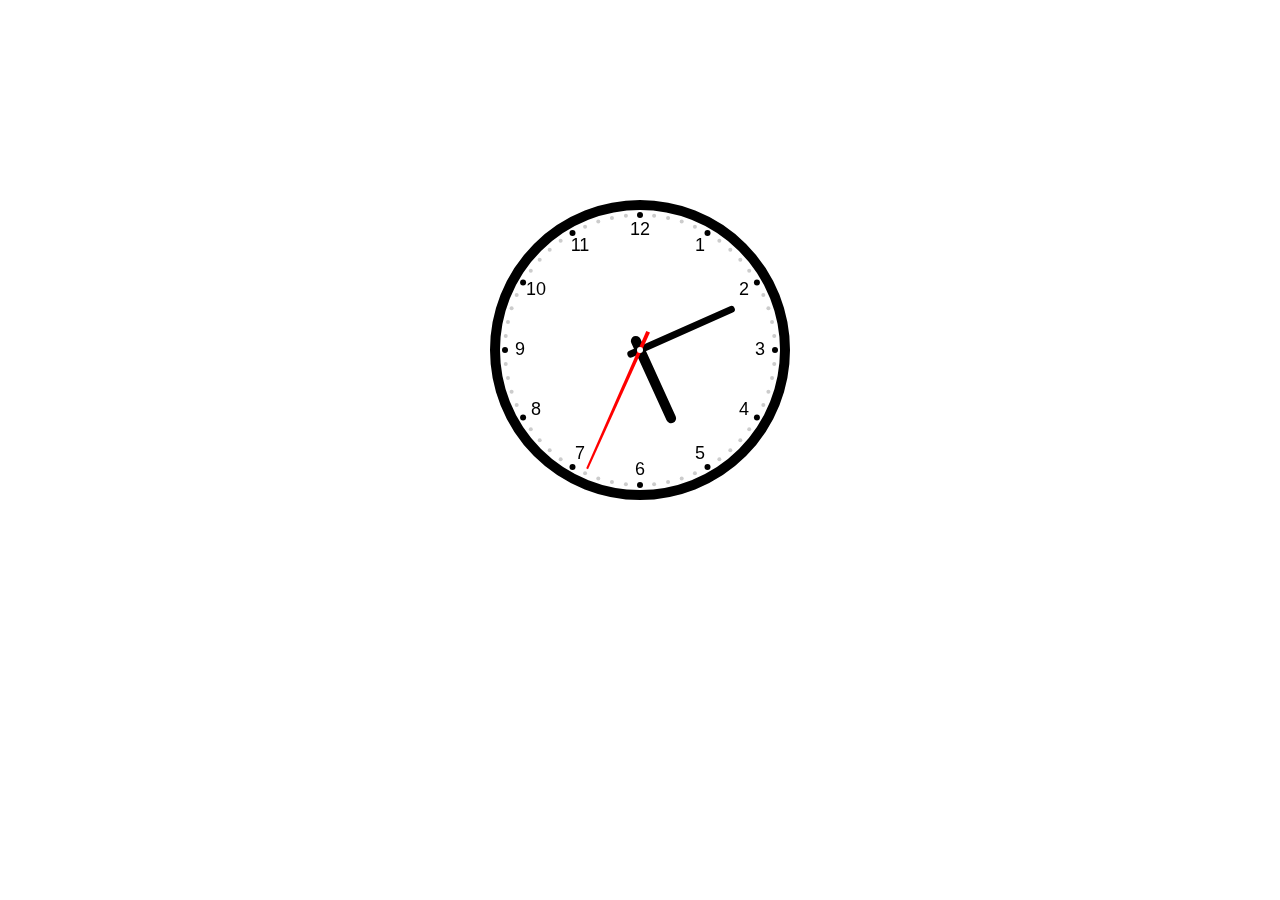
<file: canvas_clock.html>
<!DOCTYPE HTML>  
<html>  
<head>  
<meta charset="utf-8">
<meta http-equiv="X-UA-Compatible" content="IE=edge">
<title>canvas clock</title>
<style>
  div {
    text-align: center;
    margin: 200px;
  }
</style>



</head>  
<body>  
<div>
  <canvas id="clock" width="300px" height="300px"></canvas>
</div>


<script>
  var dom = document.getElementById('clock');
  var ctx = dom.getContext('2d');
  var width = ctx.canvas.width;
  var height = ctx.canvas.height;
  var r = width / 2;
  var rem = width / 300;

  function drawBackground (){
    ctx.save();
    ctx.translate(r, r);
    ctx.beginPath();
    ctx.lineWidth = 10 * rem;
    ctx.arc(0, 0, r - ctx.lineWidth / 2, 0, 2 * Math.PI, false);
    ctx.stroke();

    var hours = [3, 4, 5, 6, 7, 8, 9, 10, 11, 12, 1, 2]
    ctx.font = 18 * rem + 'px Arial';
    ctx.textAlign = 'center';
    ctx.textBaseline= "middle";
    hours.forEach(function(number, i){
      var rad = 2 * Math.PI / 12 * i;
      var x = Math.cos(rad) * (r - 30 * rem);
      var y = Math.sin(rad) * (r - 30 * rem);
      ctx.fillText(number, x, y);
    });

    for (var i=0; i< 60; i++) {
      var rad = 2 * Math.PI / 60 * i;
      var x = Math.cos(rad) * (r - 15 * rem);
      var y = Math.sin(rad) * (r - 15 * rem);
      ctx.beginPath();
      if (i % 5 ===0) {
        ctx.fillStyle = '#000';
        ctx.arc(x, y, 3 * rem, 0, 2 * Math.PI, false);
      } else {
        ctx.fillStyle = '#ccc';
        ctx.arc(x, y, 2 * rem, 0, 2 * Math.PI, false);
      }
      ctx.fill();
    }
  }

  function drawHour(hour, minute){
    ctx.save();
    ctx.beginPath();
    var rad = 2 * Math.PI / 12 * hour;
    var mrad = 2 * Math.PI / 12 / 60 * minute;
    ctx.rotate(rad + mrad);
    ctx.lineWidth = 10 * rem;
    ctx.lineCap = 'round';
    ctx.moveTo(0, 10 * rem);
    ctx.lineTo(0, -r / 2);
    ctx.stroke();
    ctx.restore();
  }

  function drawMinute(minute){
    ctx.save();
    ctx.beginPath();
    var rad = 2 * Math.PI / 60 * minute;
    ctx.rotate(rad);
    ctx.lineWidth = 7 * rem;
    ctx.lineCap = 'round';
    ctx.moveTo(0, 10 * rem);
    ctx.lineTo(0, -r / 1.5);
    ctx.stroke();
    ctx.restore();
  }

  function drawSecond(second){
    ctx.save();
    ctx.beginPath();
    var rad = 2 * Math.PI / 60 * second;
    ctx.rotate(rad);
    ctx.fillStyle = "red";
    ctx.moveTo(-2, 20 * rem);
    ctx.lineTo(2, 20 * rem);
    ctx.lineTo(1, -r + 20 * rem);
    ctx.lineTo(-1, -r + 20 * rem);
    ctx.fill();
    ctx.restore();
  }

  function drawDot(second){
    ctx.beginPath();
    ctx.fillStyle = 'white'
    ctx.arc(0, 0, 3 * rem, 0, 2 * Math.PI, false);
    ctx.fill();
  }

function draw(){
  ctx.clearRect(0, 0, width, height);
  var now = new Date();
  var hour = now.getHours();
  var minute = now.getMinutes();
  var second = now.getSeconds();
  drawBackground();
  drawHour(hour, minute);
  drawMinute(minute);
  drawSecond(second);
  drawDot();
  ctx.restore();
}

draw();
setInterval(draw, 1000);
</script>
</body>  
</html>
</file>
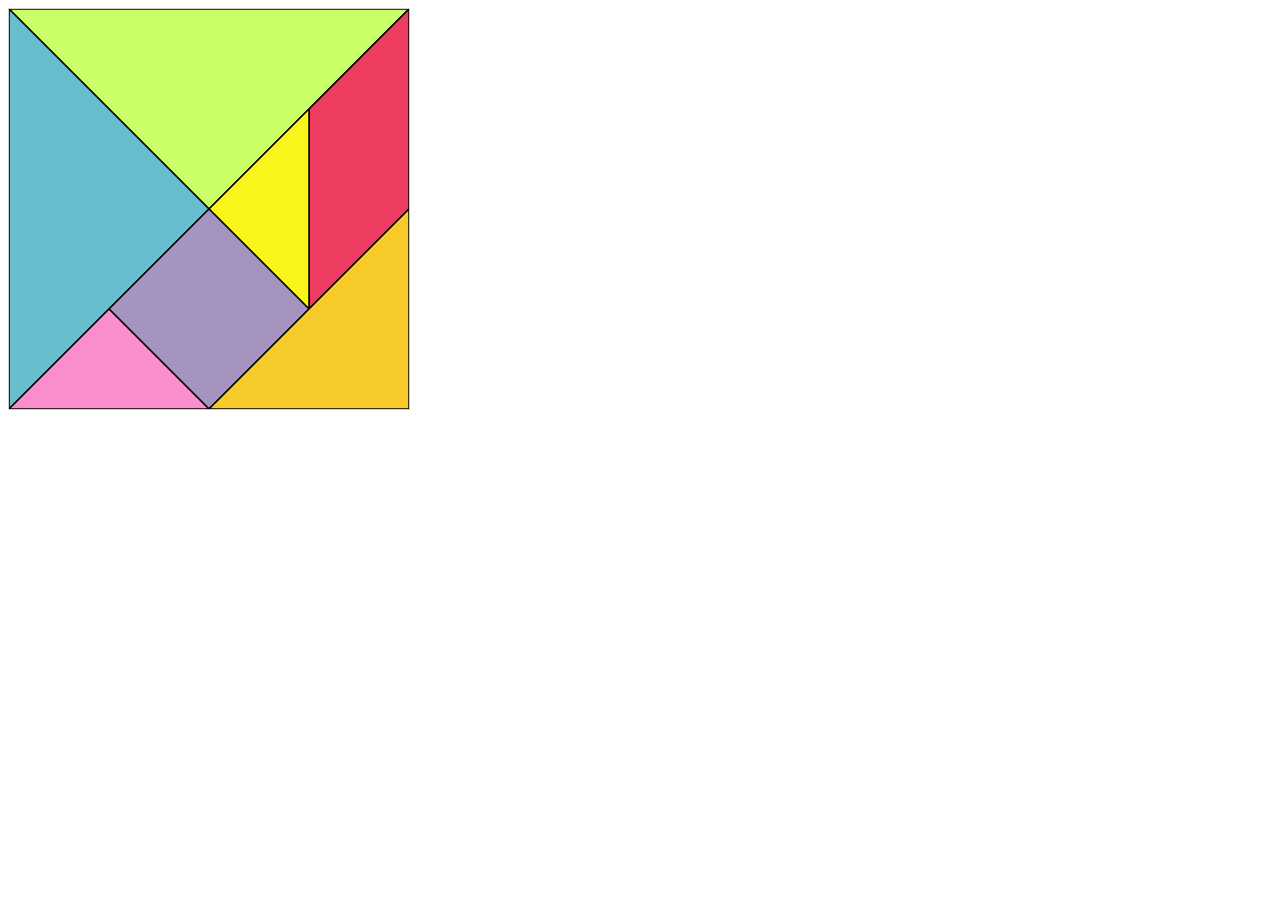
<file: canvas_qiqiaoban.html>
<!DOCTYPE HTML>  
<html>  
<head>  
<meta charset="utf-8">
<meta http-equiv="X-UA-Compatible" content="IE=edge">
<script src="http://static.hangame.co.jp/js/fw/jquery/jquery-1.7.2.min.js"></script>
<title>canvas clock</title>
<style>

  #countdown {
    border: 1px solid #ccc;
  }
</style>



</head>  
<body>  
  <canvas id="countdown" width='400' height='400'></canvas>


<script>
var canvas = document.getElementById('countdown');
var ctx = canvas.getContext('2d');
var rem = canvas.width / 800;
var tangram = [
  {line:[{x:0, y:0}, {x:800, y:0}, {x:400, y:400}, {x:0, y:0}], color:"#caff67"},
  {line:[{x:0, y:0}, {x:400, y:400}, {x:0, y:800}, {x:0, y:0}], color:"#67becf"},
  {line:[{x:800, y:0}, {x:800, y:400}, {x:600,y:600}, {x:600, y:200}, {x:800, y:0}], color:"#ef3d61"},
  {line:[{x:600, y:200}, {x:600, y:600}, {x:400, y:400}, {x:600, y:200}], color:"#f9f51a"},
  {line:[{x:400, y:400}, {x:600, y:600}, {x:400, y:800}, {x:200, y:600}, {x:400, y:400}], color:"#a594c0"},
  {line:[{x:200, y:600}, {x:400, y:800}, {x:0, y:800}, {x:200, y:600}], color:"#fa8ecc"},
  {line:[{x:800, y:400}, {x:800, y:800}, {x:400 ,y:800}, {x:800, y:400}], color:"#f6ca29"},
]

window.onload = function(){
  for (var i = 0; i < tangram.length; i++) {
    draw(tangram[i]);
  }
}

function draw(price){
  ctx.beginPath();
  ctx.moveTo(price.line[0].x * rem, price.line[0].y * rem);
  for (var i = 0; i < price.line.length; i++) {
    ctx.lineTo(price.line[i].x * rem, price.line[i].y * rem);
  }

  ctx.fillStyle = price.color;
  ctx.fill();
 
  ctx.lineWidth = 3 * rem;
  ctx.strokeStyle = 'black';
  ctx.stroke();
}


</script>
</body>  
</html>
</file>
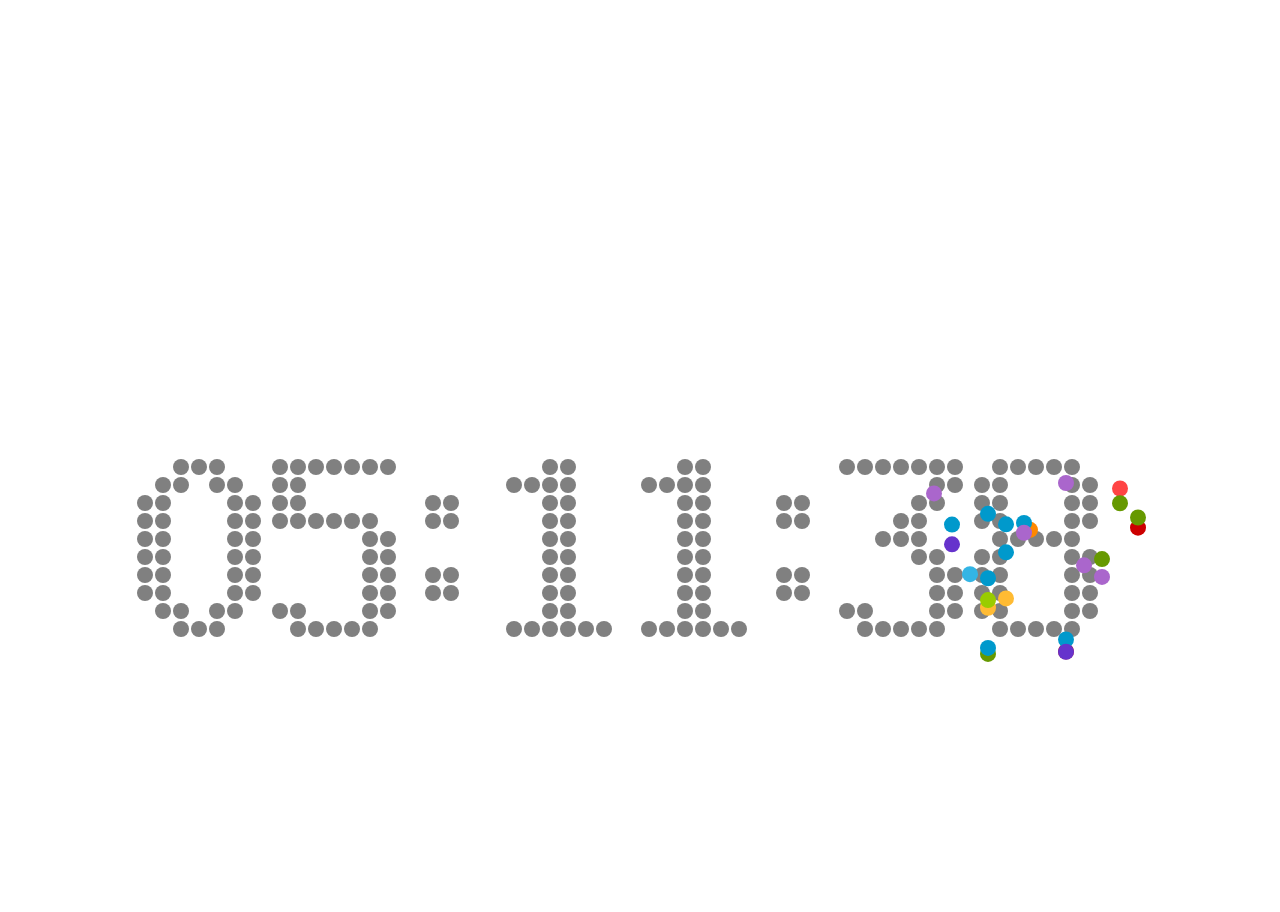
<file: digit/digit.html>
<!DOCTYPE HTML>  
<html>  
<head>  
<meta charset="utf-8">
<meta http-equiv="X-UA-Compatible" content="IE=edge">
<title>canvas digit</title>
<script src="digit.js"></script>

</head>  
<body style="width: 100%;height:100%; position:absolute;">  
<canvas id="digit" style="height: 100%;"></canvas>


<script>
var canvasWidth = document.body.clientWidth;
var canvasHeight = document.body.clientHeight;
var r = Math.round(canvasWidth*4/5/108)-1;
var marTop = Math.round(canvasHeight/2);
var marLeft = Math.round(canvasWidth/10);
//var endTime = new Date();
//endTime.setTime(endTime.getTime()+3600*2*1000);
var nowSeconds = 0;

var balls = [];
var colors = ['#33b5e5', '#0099cc', '#aa66cc', '#6633cc', '#99cc00', '#669900', '#ffbb33', '#ff8800', '#ff4444', '#cc0000'];

window.onload = function() {
  var canvas = document.getElementById('digit');
  var ctx = canvas.getContext('2d');
  canvas.width = canvasWidth;
  canvas.height = canvasHeight;
  nowSeconds = getNowSeconds();
  setInterval (
    function(){
      draw(ctx);
      update();
    }
    ,
    20
  );
}

function getNowSeconds() {
  var nowTime = new Date(); 
  // var ret = endTime.getTime() - nowTime.getTime();
  // ret = Math.round(ret / 1000);
  // return ret >= 0 ? ret : 0;
  var ret = nowTime.getHours() * 3600 + nowTime.getMinutes() * 60 + nowTime.getSeconds();
  return ret;
}

function update() {
  var nextSeconds = getNowSeconds();

  var nexthours = parseInt(nextSeconds / 3600);
  var nextminutes = parseInt((nextSeconds - nexthours * 3600) / 60);
  var nextseconds = nextSeconds % 60;

  var getnowhours = parseInt(nowSeconds / 3600);
  var getnowminutes = parseInt((nowSeconds - getnowhours * 3600) / 60);
  var getnowseconds = nowSeconds % 60;

  if (nextseconds != getnowseconds){

    if( parseInt(getnowhours/10) != parseInt(nexthours/10) ) {
      addBalls (marLeft + 0, marTop, parseInt(getnowhours/10))
    }
    if( parseInt(getnowhours%10) != parseInt(nexthours%10) ) {
      addBalls (marLeft + 15*(r+1), marTop, parseInt(getnowhours%10))
    }

    if( parseInt(getnowminutes/10) != parseInt(nextminutes/10) ) {
      addBalls (marLeft + 39*(r+1), marTop, parseInt(getnowminutes/10))
    }
    if( parseInt(getnowminutes%10) != parseInt(nextminutes%10) ) {
      addBalls (marLeft + 54*(r+1), marTop, parseInt(getnowminutes%10))
    }

    if( parseInt(getnowseconds/10) != parseInt(nextseconds/10) ) {
      addBalls (marLeft + 78*(r+1), marTop, parseInt(getnowseconds/10))
    }
    if( parseInt(getnowseconds%10) != parseInt(nextseconds%10) ) {
      addBalls (marLeft + 93*(r+1), marTop, parseInt(getnowseconds%10))
    }

    nowSeconds = nextSeconds;
  }

  updateBalls();

  console.log(balls.length);
}

function updateBalls(){
  for(var i = 0; i < balls.length; i++) {
    balls[i].x += balls[i].vx;
    balls[i].y += balls[i].vy;
    balls[i].vy += balls[i].g;

    // if(balls[i].y >= canvasHeight) {
    //   balls[i].y = canvasHeight;
    //   balls[i].vy = -balls[i].vy * 0.65;
    // }
  }
  
  var cnt = 0;
  for(var i = 0; i < balls.length; i++) {
    if (balls[i].y - r > 0 && balls[i].y + r < canvasHeight) {
      balls[cnt++] = balls[i];
    }
  }

  while(balls.length > cnt){
    balls.pop();
  }
}

function addBalls(x, y, num) {
  for (var i = 0; i < digit[num].length; i++) {
    for (var j = 0; j < digit[num][i].length; j++) {
      if (digit[num][i][j] == 1){
        var aBall = {
          x:x+j*2*(r+1)+(r+1),
          y:y+i*2*(r+1)+(r+1),
          g:0.5+Math.random(),
          vx:Math.random() >= 0.5 ? -4 : 4,
          vy:-3,
          color: colors[Math.floor(Math.random() * colors.length)]
        }
        balls.push(aBall);
      }
    }
  }
}

function draw(e) {
  e.clearRect(0 ,0 ,canvasWidth, canvasHeight);
  var hours = parseInt(nowSeconds / 3600);
  var minutes = parseInt((nowSeconds - hours * 3600) / 60);
  var seconds = nowSeconds % 60;

  drawDigit(marLeft, marTop, parseInt(hours/10), e);
  drawDigit(marLeft + 15*(r+1), marTop, hours%10, e);
  drawDigit(marLeft + 30*(r+1), marTop, 10, e);
  drawDigit(marLeft + 39*(r+1), marTop, parseInt(minutes/10), e);
  drawDigit(marLeft + 54*(r+1), marTop, minutes%10, e);
  drawDigit(marLeft + 69*(r+1), marTop, 10, e);
  drawDigit(marLeft + 78*(r+1), marTop, parseInt(seconds/10), e);
  drawDigit(marLeft + 93*(r+1), marTop, seconds%10, e);

  for(var i = 0; i < balls.length; i++) {
    e.fillStyle = balls[i].color;
    e.beginPath();
    e.arc(balls[i].x, balls[i].y, r, 0, 2*Math.PI);
    e.closePath();
    e.fill();
  }
}

function drawDigit(x, y, num, e) {
  e.fillStyle = "gray";
  for (var i = 0; i < digit[num].length; i++) {
    for (var j = 0; j < digit[num][i].length; j++) {
      if (digit[num][i][j] == 1){
        e.beginPath();
        e.arc(x+j*2*(r+1)+(r+1), y+i*2*(r+1)+(r+1), r, 0, 2*Math.PI);
        e.closePath();
        e.fill();
      }
    }
  }
}
</script>
</body>  
</html>
</file>
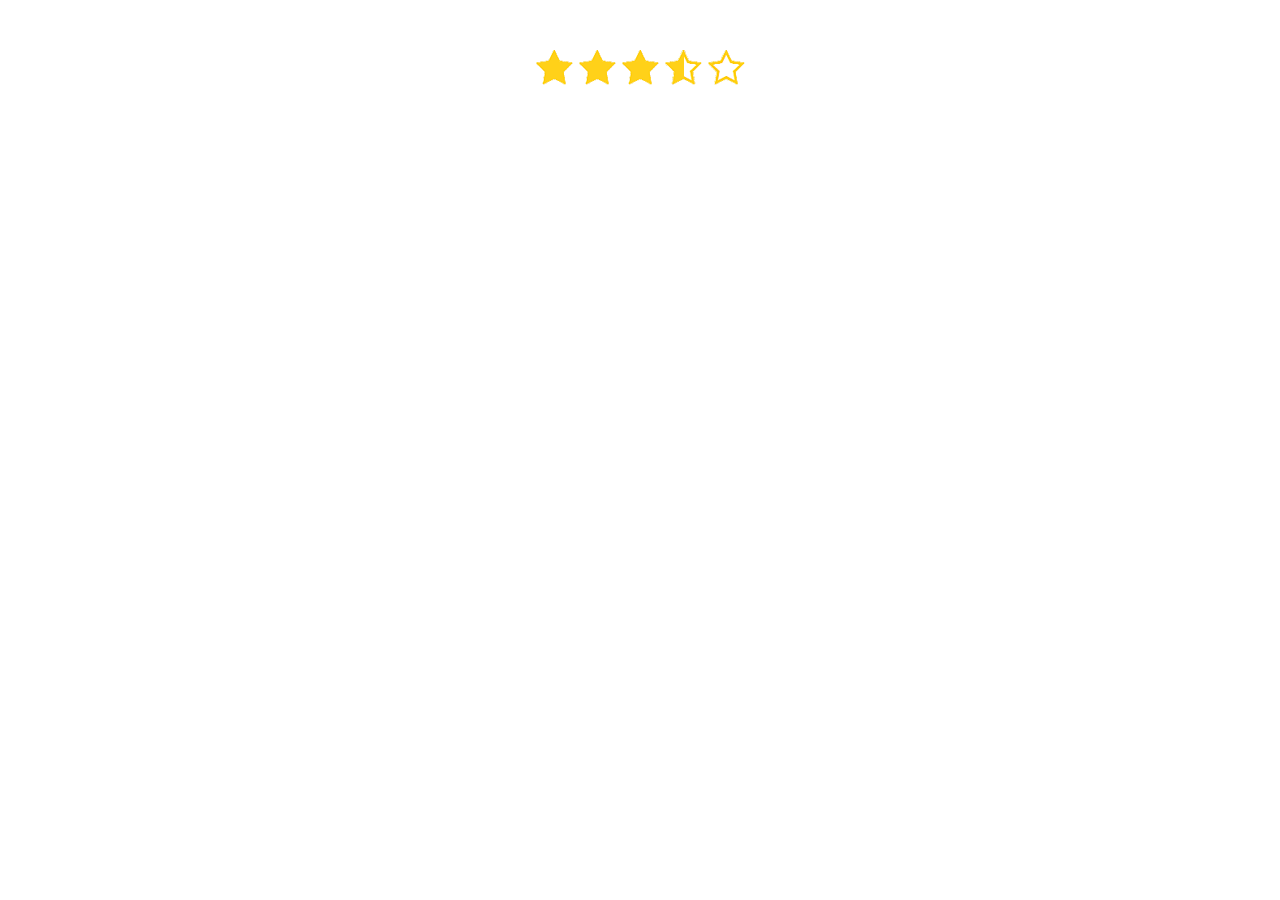
<file: stars/stars_3.html>
<!DOCTYPE HTML>
<html>

<head>
  <meta charset="utf-8">
  <meta http-equiv="X-UA-Compatible" content="IE=edge">
  <script src="jquery.min.js"></script>
  <title>stars</title>
  <style>
    * {
      margin: 0;
      padding: 0;
    }

    .stars {
      width: 100%;
      margin: 50px auto;
      font-size: 0;
      text-align: center;
    }

    .stars_list {
      display: inline-block;
      width: 37px;
      height: 35px;
      background: url('stars.png') top left no-repeat;
      margin: 0 3px;
      cursor: pointer;
    }

    .stars_list.on {
      background-position: -41px 0;
    }

    .stars_list.half {
      background-position: -82px 0;
    }
  </style>

</head>

<body>

  <ul id='stars1' class="stars">
    <li class="stars_list" title="很不好"></li>
    <li class="stars_list" title="不好"></li>
    <li class="stars_list" title="一般"></li>
    <li class="stars_list" title="好"></li>
    <li class="stars_list" title="很好"></li>
  </ul>

  <!-- <ul id='stars2' class="stars">
    <li class="stars_list" title="很不好"></li>
    <li class="stars_list" title="不好"></li>
    <li class="stars_list" title="一般"></li>
    <li class="stars_list" title="好"></li>
    <li class="stars_list" title="很好"></li>
  </ul> -->

  <script>
    var rating = (function () {
      //点亮整颗
      var lightEngire = function (el, options) {
        this.$el = $(el);
        this.$item = this.$el.find('.stars_list');
        this.opts = options;
      };
      lightEngire.prototype.init = function () {
        this.lightOn(this.opts.num);
        if (!this.opts.readOnly){
          this.bindEvent();
        }
      };
      lightEngire.prototype.lightOn = function (num) {
        num = parseInt(num);
        this.$item.each(function (index) {
          if (index < num) {
            $(this).addClass('on');
          } else {
            $(this).removeClass('on');
          }
        });
      };
      lightEngire.prototype.bindEvent = function () {
        var self = this;
        var itemLength = self.$item.length;

        self.$el.on('mouseover', '.stars_list', function () {
          var num = $(this).index() + 1;
          self.lightOn(num);
          self.opts.select.call(this, num, itemLength);
          self.$el.trigger('select', [num, itemLength]);
        }).on('click', '.stars_list', function () {
          self.opts.num = $(this).index() + 1;
          self.opts.chosen.call(this, self.opts.num, itemLength);
          self.$el.trigger('chosen', [self.opts.num, itemLength]);
        }).on('mouseout', function () {
          self.lightOn(self.opts.num);
        });
      };

      //点亮半颗
      var lightHalf = function (el, options) {
        this.$el = $(el);
        this.$item = this.$el.find('.stars_list');
        this.opts = options;
        this.add = 1;
      };
      lightHalf.prototype.init = function () {
        this.lightOn(this.opts.num);
        if (!this.opts.readOnly){
          this.bindEvent();
        }
      };
      lightHalf.prototype.lightOn = function (num) {
        var isHalf = parseInt(num) !== num;
        
        this.$item.each(function (index) {
          if (index < parseInt(num)) {
            $(this).addClass('on');
            $(this).removeClass('half');
          } else {
            $(this).removeClass('on');
            $(this).removeClass('half');
          }
        });

        if(isHalf) {
          this.$item.eq(parseInt(num)).addClass('half');
        }
      };
      lightHalf.prototype.bindEvent = function () {
        var self = this;
        var itemLength = self.$item.length;

        self.$el.on('mousemove', '.stars_list', function (e) {
          var num = 0;
          if(e.pageX - $(this).offset().left < $(this).width() / 2){
            self.add = 0.5;
          } else {
            self.add = 1;
          }
          num = $(this).index() + self.add;
          self.lightOn(num);
          self.opts.select.call(this, num, itemLength);
          self.$el.trigger('select', [num, itemLength]);
        }).on('click', '.stars_list', function () {
          self.opts.num = $(this).index() + self.add;
          self.opts.chosen.call(this, self.opts.num, itemLength);
          self.$el.trigger('chosen', [self.opts.num, itemLength]);
        }).on('mouseout', function () {
          self.lightOn(self.opts.num);
        });
      };

      //默认参数
      var defauls = {
        num: 0,
        readOnly: false,
        select: function () {},
        chosen: function () {}
      };

      //初始化
      var init = function (el, options) {
        options = $.extend({}, defauls, options);
        //new lightEngire(el, options).init();
        new lightHalf(el, options).init();
      };

      return {
        init: init
      };
    })();

    rating.init('#stars1', {
      num: 3.5,
      // select: function (num, total) {
      //   console.log('当前触碰为：' + num + '/' + total);
      // },
      // chosen: function (num, total) {
      //   console.log(this);
      //   console.log('当前点击为：' + num + '/' + total);
      // }
    });

    $('#stars1').on('select', function(e, num, total) {
      console.log('当前触碰为：' + num + '/' + total);
    }).on('chosen', function(e, num, total) {
      console.log('当前点击为：' + num + '/' + total);
    })

    // // 闭包函数解决命名空间
    // var rating = (function() {

    //   // 将starsOn放到init外，就可以只声明一次
    //   var starsOn = function($stars, num){
    //     $stars.each(function(index){
    //       if(index < num) {
    //         $(this).addClass('on');
    //       }else {
    //         $(this).removeClass('on');
    //       }
    //     });
    //   };

    //   var init = function(el, num) {
    //     var $item = $(el),
    //         $stars = $item.find('li');

    //     starsOn($stars, num);

    //     $item.on('mouseover', '.stars_list', function(){
    //       starsOn($stars, $(this).index() + 1);
    //     }).on('click', '.stars_list', function(){
    //       num = $(this).index() + 1;
    //     }).on('mouseout', function(){
    //       starsOn($stars, num);
    //     });
    //   };

    //   return {
    //     init
    //   };

    // })();

    // // 调用函数的方法?
    // rating.init('#stars1', 2);
    // rating.init('#stars2', 3);
  </script>
</body>

</html>
</file>
